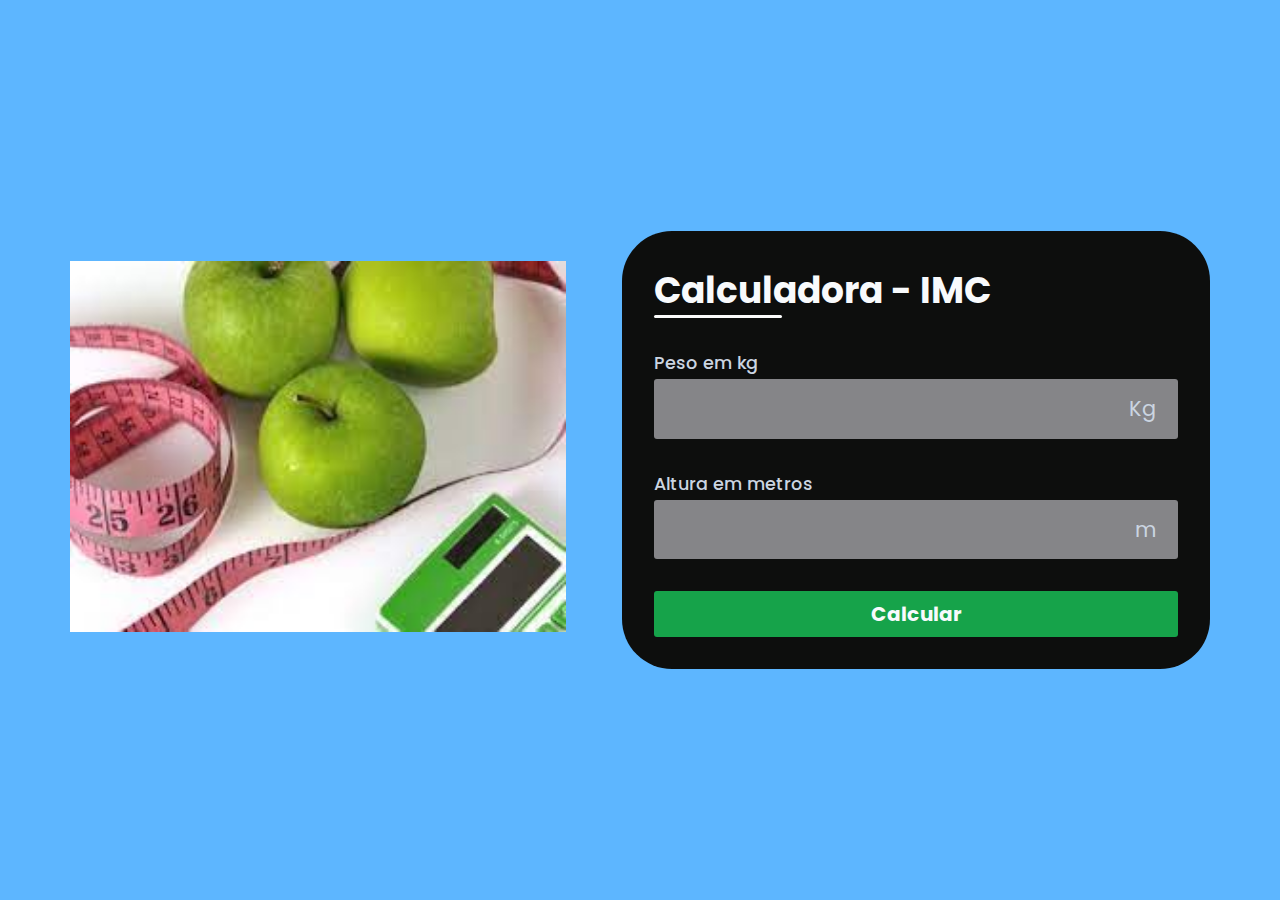
<file: index.html>
<!DOCTYPE html>
<html lang="pt-br">
<head>
    <meta charset="UTF-8">
    <meta http-equiv="X-UA-Compatible" content="IE=edge">
    <meta name="viewport" content="width=device-width, initial-scale=1.0">

    <link rel="stylesheet" href="assets/css/cal.css">
    
    <link rel="stylesheet" href="https://cdnjs.cloudflare.com/ajax/libs/font-awesome/6.2.1/css/all.min.css" integrity="sha512-MV7K8+y+gLIBoVD59lQIYicR65iaqukzvf/nwasF0nqhPay5w/9lJmVM2hMDcnK1OnMGCdVK+iQrJ7lzPJQd1w==" crossorigin="anonymous" referrerpolicy="no-referrer" />

    <title>Calculadora de IMC</title>
</head>
<body>
    <main id="container">
        <section id="img">
            <img src="assets/imgs/img.jpg">
        </section>

        <section id="calculator">
            <form id="form">
                <h1 id="title">
                    Calculadora - IMC
                </h1>

                <div class="input-box">
                    <label for="weight">
                        Peso em kg
                    </label>
                    <div class="input-field">
                        <i class="fa-solid fa-weight-hanging"></i>
                        <input type="number" id="weight" name="weight" required>
                        <span>
                            Kg
                        </span>
                    </div>
                </div>

                <div class="input-box">
                    <label for="height">
                        Altura em metros
                    </label>
                    <div class="input-field">
                        <i class="fa-solid fa-ruler"></i>
                        <input type="number" step="0.01" id="height" name="height" required>
                        <span>
                            m
                        </span>
                    </div>
                </div>
                
                <button id="calculate">
                    Calcular
                </button>
            </form>    
            
            <div id="infos" class="hidden">
                <div id="result">
                    <div id="bmi">
                        <span id="value"></span>
                        <span>Seu IMC</span>
                    </div>
                    <div id="description">
                        <span></span>
                    </div>  
                </div>

                <div id="more_info">
                    <a href="https://mundoeducacao.uol.com.br/saude-bem-estar/imc.htm">
                        Mais informações sobre o IMC
                        <i class="fa-solid fa-arrow-up-right-from-square"></i>
                    </a>
                </div>
            </div>   
        </section>
    </main>
    <script src="assets/js/script.js"></script>
</body>
</html>
</file>
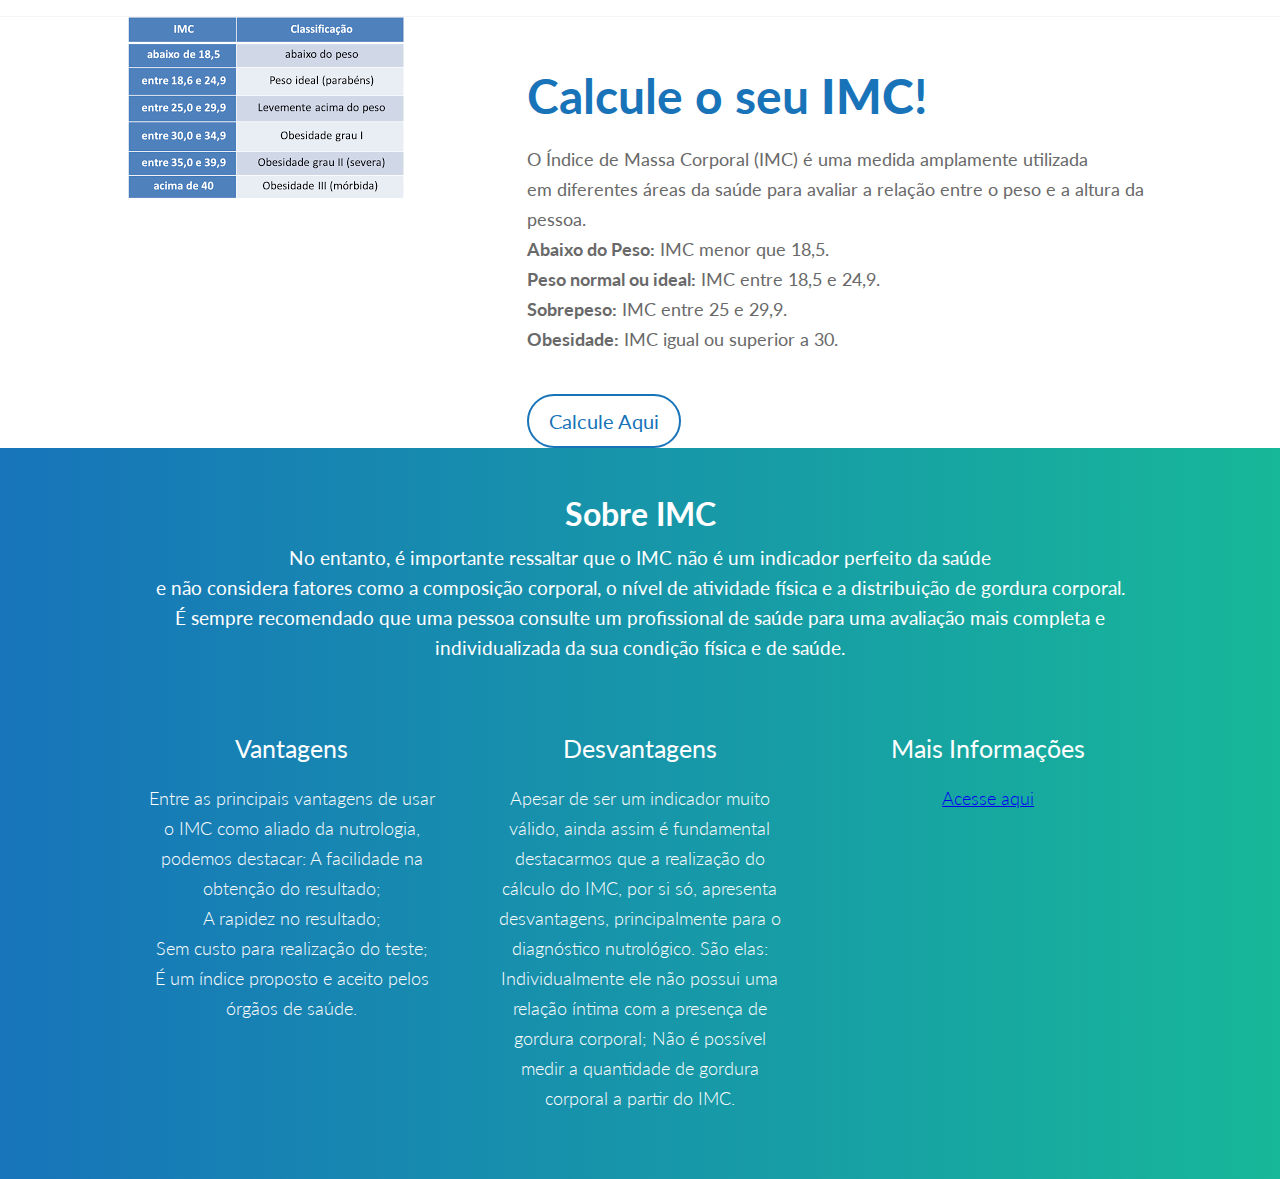
<file: parte.html>
<!DOCTYPE html>
<html lang="pt-br">

<title>Calcule seu IMC</title>

 <head>
	
	<meta charset="utf-8">
    <meta name="viewport" content="width=device-width,initial-scale=1">
    
   
    <meta name="author" content="Loop Nerd" />
    <meta http-equiv="content-language" content="pt-br" />
    <meta name="robots" content="index, follow"/>
    
    <!--[if lt IE 9]>
        <script src="js/html5shiv.js"></script>
    <![endif]-->       

	<link rel="stylesheet" type="text/css" href="css/reset.css">
	<link rel="stylesheet" type="text/css" href="css/style.css">
    <link rel="preconnect" href="https://fonts.googleapis.com">
    <link href="https://fonts.googleapis.com/css2?family=Lato:wght@100;300;400;700;900&display=swap" rel="stylesheet">

 </head>

<body>
    
<header class="header container">        
    
    <div class="content">
    
    
    </div>

</header>

<main class="main_content container">

    <section class="section-banner container">
        
        <div class="content">
            
            <div class="row">
                
                <div class="col-left-b"> <img src="assets/imgs/imcal.png" alt="imc" title="SEU IMC">  </div>
                
                <div class="col-right-b">

                    <h1 class="title">Calcule o seu <b>IMC</b>!</h1> 
                    <p class="txt">
                        
                        O Índice de Massa Corporal (IMC) é uma medida amplamente utilizada <br>
                        em diferentes áreas da saúde para avaliar a relação entre o peso e a altura da pessoa.<br> 
                        <b>Abaixo do Peso:</b> IMC menor que 18,5.<br>
                        <b>Peso normal ou ideal:</b> IMC entre 18,5 e 24,9.<br> 
                        <b>Sobrepeso:</b> IMC entre 25 e 29,9.<br> 
                        <b>Obesidade:</b> IMC igual ou superior a 30.<br> 
                       <br>
                        

                    </p>

                    <a href="index.html" target="_blank" class="btn-chamada" title="Calcule Aqui">Calcule Aqui</a>

                </div> 

            </div><!--row-->


        <div class="clear"></div>
        </div>
    
    </section><!--Banner-->

    <section class="section-tratamento container">
        
        <div class="content">
            
            <h2 class="title">Sobre IMC</h2>
            <p class="descricao"> No entanto, é importante ressaltar que o IMC não é um indicador perfeito da saúde<BR>
                e não considera fatores como a composição corporal, o nível de atividade física e a distribuição de gordura corporal.<BR>
                        É sempre recomendado que uma pessoa consulte um profissional de saúde para uma avaliação mais completa e individualizada da sua condição física e de saúde. </p>

            <div class="row">
                            
                <article class="cursos">

                    <h3>Vantagens</h3>
                    <p>
                        Entre as principais vantagens de usar o IMC como aliado da nutrologia, podemos destacar:
                    
                    A facilidade na obtenção do resultado;<br>
                         A rapidez no resultado; <br>
                            Sem custo para realização do teste;<br>
                                 É um índice proposto e aceito pelos órgãos de saúde.<br></li></p>
                    

                </article>

                
                <article class="cursos">

                    <h3> Desvantagens </h3>
                    <p>
                        Apesar de ser um indicador muito válido, ainda assim é fundamental destacarmos que a realização do cálculo do IMC, por si só, apresenta desvantagens, principalmente para o diagnóstico nutrológico.

São elas: Individualmente ele não possui uma relação íntima com a presença de gordura corporal;
Não é possível medir a quantidade de gordura corporal a partir do IMC.


                    </p>
                    
                </article>


                <article class="cursos">

                    <h3> Mais Informações </h3>
                    <p>
                       <a href =https://apromed.com.br/blog/2022/10/27/indice-de-massa-corporal-em-nutrologia-vantagens-e-desvantagens/> Acesse aqui</a>
                    </p>
                    
                </article>

           </div><!--row-->


        <div class="clear"></div>
        </div>
    
    </section><!--Serviços-->

    

</main>

<script src="js/jquery.js"></script>
<script src="js/script.js"></script>
<script src="js/bxslider.js"></script>

</body>
</html>
</file>
<file: assets/css/cal.css>
@import url('https://fonts.googleapis.com/css2?family=Poppins:wght@100;200;300;400;500;600&display=swap');

* {
    font-family: 'Poppins', sans-serif;
    margin: 0;
    padding: 0;
    box-sizing: border-box;
}

body {
    display: flex;
    align-items: center;
    justify-content: center;
    width: 100%;
    height: 100vh;
    background-color: #5db6ff;
}

#container {
    display: flex;
    align-items: center;
    gap: 3.5rem;
}

#img img {
    width: 31rem;
}

#calculator {
    display: flex;
    flex-direction: column;
    gap: 2rem;
    padding: 2rem;
    color: #f8fafc;
    background-color: #0d0e0d;
    border-radius: 50px;
}

#form {
    display: flex;
    flex-direction: column;
    gap: 2rem;
}

#title {
    font-size: 2.25rem;
    position: relative;
}

#title::after {
    position: absolute;
    content: '';
    width: 8rem;
    height: 3px;
    border-radius: 3px;
    background-color: #fbfcfb;
    bottom: 0;
    left: 0;
}

.input-box label {
    font-weight: 500;
    font-size: 1.1rem;
    color: #cbd5e1;
}

.input-field {
    display: flex;
    align-items: center;
    justify-content: space-between;
    background-color: #858588;
    padding: 0.3rem;
    border-radius: 3px;
    margin-top: 3px;
}

.input-field span,  
.input-field i  {
    color: #cbd5e1;
    font-size: 1.3rem;
    padding: 0.6rem 1rem;
}

.input-field input {
    background-color: transparent;
    border: none;
    width: 100%;
    font-size: 1.3rem;
    color: #f9fafc;
    padding: 0 0.5rem;
}

.input-field input::-webkit-outer-spin-button,
.input-field input::-webkit-inner-spin-button {
  appearance: none;
}

.input-field input:focus {
    outline: none;
}

#calculate {
    border: none;
    font-size: 1.25rem;
    font-weight: bold;
    color: #f8fafc;
    background-color: #16a34a;
    padding: 0.5rem 0;
    border-radius: 3px;
    cursor: pointer;
    width: 100%;
}

#result {
    display: flex;
    gap: 2rem;
    align-items: center;
    border-top: 1px solid #ffffff34;
    padding: 0.75rem 0;
}

#bmi {
    display: flex;
    align-items: center;
    flex-direction: column;
    font-size: 2.25rem;
}

#bmi span:last-child {
    font-size: 0.875rem;
    color:#cbd5e1;
}

.normal {
    color: #bef3d1;
}

.attention {
    color: #f00101;
}

#description{
   width: 15.5rem;
}

#more_info {
    text-align: center;
    border-top: 1px solid #ffffff34;
    padding-top: 1.5rem;
}

#more_info a {
    display: flex;
    justify-content: center;
    align-items: center;
    gap: 0.6rem;
    color: #c4fcd9;
    font-size: 0.875rem;
    text-decoration: none;
    transition: color 0.5s;
}

#more_info a:hover {
    color: #cbd5e1;
}

.hidden {
    display: none;
}

@media screen and (max-width: 1024px) {
    #img {
        display: none;
    }
}

@media screen and (max-width: 500px) {
    #img {
        display: none;
    }

    #container {
        width: 100%;
        height: 100%;
    }

    #calculator {
        width: 100%;
        height: 100%;
        border-radius: 0;
        justify-content: center;
    }
}
</file>
<file: css/style.css>
.content { float:left; width:92%; margin:0 4%; padding: 20px 0; }

.btn-chamada       { background: transparent; color: #1873b9; text-decoration: none; border: 2px #1873b9 solid; border-radius:50px; padding: 13px 20px; display: inline-block; font-size: 20px; font-family: 'Lato', sans-serif; transition:.3s; }
.btn-chamada:hover { background-color: #9e9ea0; border: 2px #9e9ea0 solid; color: #ffffff; }

/*HEADER*/
.header          { background:#ffffff; border-bottom:1px #f4f4f4 solid; z-index:1; padding: 0.5em 0em; }
.header .content { float:left; padding:0px 0; }

.fixed            { display:block; position:fixed; z-index:9;  }
.header_logo { text-align:center; margin:auto; float:none; width:200px; }
.header_logo img { height:69px; }

/*Banner*/
.section-banner          { padding:10px 0px; background-color:#ffffff; }
.section-banner .content { float:left; padding:1em 0; }
.section-banner .row     { width:100%; float:left; }

.section-banner .row .col-left-b  { background:transparent; width:100%; margin-bottom:0px; }
.section-banner .row .col-right-b { width: 100%; text-align: left; background-color: #ebebeb; padding: 15px; border-radius: 20px 20px 0px 0px; }
.section-banner .row .col-right-b .title   { width:100%; float:left; font-family: 'Lato', sans-serif; margin-bottom:20px; font-size:27px; font-weight:700; color:#1873b9; margin-top:20px; }
.section-banner .row .col-right-b .txt     { color:#696969; font-size:18px; font-family: 'Lato', sans-serif; margin-bottom:10px; width:100%; float:left; line-height:30px; }

/*Tratamento*/
.section-tratamento          { padding:10px 0px; background: linear-gradient(to right, rgb(23, 116, 186), rgb(23, 183, 153)); }
.section-tratamento .content { float:left; padding:1em 0; }
.section-tratamento .title   { width: 100%; float:left; margin-bottom:0px; font-size:2em; font-family: 'Lato', sans-serif; font-weight:700; color:#ffffff; text-align: center; padding-bottom: 10px; }
.section-tratamento .descricao     { width:100%; float:left; margin-bottom:5px; font-family: 'Lato', sans-serif; font-size:1.2em; line-height:30px; text-align:center; font-weight:400; color:#ffffff; padding-bottom:10px; margin-bottom:40px; }
.section-tratamento .row           { width:100%; float:left; }
.section-tratamento .cursos        { width: 100%; float: left; padding: 20px 0; margin-bottom: 25px; font-size: 30px; }
.section-tratamento .cursos h3     { width: 100%; font-family: 'Lato', sans-serif; font-weight: 400; font-size:25px; margin:auto; text-align: center; margin-bottom: 20px; color: #fff; }
.section-tratamento .cursos p      { font-size: 15px; font-weight: 300; padding: 0 15px; line-height: 22px; color: #ffffff; font-family: 'Lato', sans-serif; text-align: center;}

/*Depoimentos*/
.section-depoimentos           { padding:10px 0px; background-color:#f4f4f4; }
.section-depoimentos .content  { float:left; padding:1em 0; }
.section-depoimentos .title    { width: 100%; float:left; margin-bottom:20px; font-size:1.8em; font-family: 'Lato', sans-serif; font-weight:700; color:#1774ba; text-align: center; padding-bottom:1em; margin-right:20px; }
.section-depoimentos p         { width: 100%; float:left; margin-bottom:20px; font-size:1.3em; font-family: 'Lato', sans-serif; font-weight:400; color:#8b8b8b; text-align: center; padding-bottom:1em; margin-right:20px; }
.section-depoimentos .row      { width:100%; float:left; }
.depoimento     { font-family: 'Lato', sans-serif; position: relative; float: left; overflow: hidden; width:100%; color: #333; text-align: left; box-shadow: none !important; }
.depoimento *   { -webkit-box-sizing: border-box; box-sizing: border-box; }
.depoimento blockquote { font-family: 'Lato', sans-serif; margin: 0; display: block; border-radius: 8px; position: relative; background-color: #fafafa; padding: 30px 50px 65px 50px; font-size: 1.1em; font-style:italic; text-align:center; font-weight: 500; margin: 0 0 -50px; line-height: 1.6em; box-shadow: 0 0 5px rgba(0, 0, 0, 0.15); }
.depoimento blockquote:before,
.depoimento blockquote:after  { font-family: 'FontAwesome';  content: "\201C"; position: absolute; font-size: 50px; opacity: 0.3; font-style: normal; }
.depoimento blockquote:before { top: 35px; left: 20px; }
.depoimento blockquote:after  { content: "\201D";  right: 20px; bottom: 35px; }
.depoimento .author img {  max-width:100%; height:100px; width:100px; border-radius:50%; margin-bottom:15px; display:inline-block; z-index:1; position:relative; }
.depoimento .author         { margin: 0; text-transform: uppercase; text-align: center; color: #ffffff; }
.depoimento .author h5      { color:#5a5a5d; opacity: 0.8; margin: 0; font-family: 'Lato', sans-serif; font-weight: 800;}
.depoimento .author h5 span { color:#488ec2; font-family: 'Lato', sans-serif; font-weight: 400; text-transform: none; display: block; }

/*Controle da Paginação carrossel*/
.boxSlide       { width:100%; overflow:hidden; margin:auto; }

.bx-wrapper     { float:left; position:relative; margin-bottom:0; padding:0; *zoom:1; -ms-touch-action:pan-y; touch-action:pan-y; }
.bx-wrapper img { max-width:100%; display:block; }
.bxslider       { margin:0; padding:0; -webkit-perspective:1000; /*fix flickering when used background-image instead of <img> (on Chrome)*/}
ul.bxslider     { list-style: none; }
.bx-viewport    { margin-bottom:30px; -webkit-transform: translateZ(0); float:left; height:100%!important; /* fix other elements on the page moving (in Chrome) */ }

.bx-wrapper { width:100%!important; float:none; margin:auto; margin-bottom:40px; }
.bx-wrapper .bx-pager,
.bx-wrapper .bx-controls-auto  { width:100%; float:left; padding:0.3em 0em; }

.bx-wrapper .bx-loading { min-height:50px; background:url('images/bx_loader.gif') center center no-repeat #ffffff; height:100%; width:100%; position:absolute; top:0; left:0; z-index:2000; }

.bx-wrapper .bx-pager { text-align:center; font-size:.85em; font-family:Arial; font-weight:bold; color: #666; }
.bx-wrapper .bx-pager.bx-default-pager a { background: #b9b9b9; text-indent: -9999px; display: block; width: 10px; height: 10px; margin: 0 5px; outline: 0; -moz-border-radius: 50%; -webkit-border-radius: 50%; border-radius: 50%; }
.bx-wrapper .bx-pager.bx-default-pager a:hover,
.bx-wrapper .bx-pager.bx-default-pager a.active,
.bx-wrapper .bx-pager.bx-default-pager a:focus { background:#488ec2; }
.bx-wrapper .bx-pager-item,
.bx-wrapper .bx-controls-auto .bx-controls-auto-item { display:inline-block; vertical-align:bottom; *zoom:1; *display:inline; }
.bx-wrapper .bx-pager-item { font-size:0; line-height:0; }

.bx-wrapper .bx-prev { left:10px; background: url('../images/controls.png') no-repeat 0 -32px; }
.bx-wrapper .bx-prev:hover,
.bx-wrapper .bx-prev:focus { background-position: 0 0; }
.bx-wrapper .bx-next { right:10px; background: url('../images/controls.png') no-repeat -43px -32px; }
.bx-wrapper .bx-next:hover,
.bx-wrapper .bx-next:focus { background-position: -43px 0; }
.bx-wrapper .bx-controls-direction a { position:absolute; top:50%; margin-top:-16px; outline:0;  width:32px; height:32px; text-indent:-9999px; z-index:1; }
.bx-wrapper .bx-controls-direction a.disabled { display:none;}

.bx-wrapper .bx-controls-auto { text-align:center; }
.bx-wrapper .bx-controls-auto .bx-start { display:block; text-indent:-9999px; width:10px; height:11px; outline:0; background: url('../images/controls.png') -86px -11px no-repeat; margin:0 3px; }
.bx-wrapper .bx-controls-auto .bx-start:hover,
.bx-wrapper .bx-controls-auto .bx-start.active,
.bx-wrapper .bx-controls-auto .bx-start:focus { background-position:-86px 0; }
.bx-wrapper .bx-controls-auto .bx-stop { display:block; text-indent:-9999px; width:9px; height:11px; outline:0; background:url('../images/controls.png') -86px -44px no-repeat; margin:0 3px; }
.bx-wrapper .bx-controls-auto .bx-stop:hover,
.bx-wrapper .bx-controls-auto .bx-stop.active,
.bx-wrapper .bx-controls-auto .bx-stop:focus { background-position:-86px -33px; }

.bx-wrapper .bx-controls.bx-has-controls-auto.bx-has-pager .bx-pager { text-align:left; width:80%; }
.bx-wrapper .bx-controls.bx-has-controls-auto.bx-has-pager .bx-controls-auto { right:0; width:35px; }

.bx-wrapper .bx-caption       { margin-top:1px;  background-color:#fff; width:100%; float:left; display: block; padding:10px; }
/*Controle da Paginação carrossel*/

/*Faq*/
.section-faq          { padding:10px 0px; background-color:#ffffff; }
.section-faq .content { float:left; padding:1em 0; }
.section-faq .title   { width: 100%; float:left; margin-bottom:5px; font-family: 'Lato', sans-serif; font-size:1.8em; font-weight:700; color:#1774ba; padding-bottom:5px; }
.section-faq .row     { width:100%; float:left; }
.section-faq .row .col-left-faq  { width:100%; margin-bottom:25px; }
.section-faq .row .col-right-faq { width:100%; }

.accordion       { width:100%; float:left; position:relative; }
.accordion input { position:absolute; left:0; top:0; height:100%; width:100%; opacity:0; visibility:0; }
.accordion h3    { background:transparent; color:#2d2d2d; font-family: 'Lato', sans-serif; font-size:1.2em; padding:0.8em 0em; border-bottom: 2px #e6e6e6 solid; margin-bottom:10px; position:relative; transition:0.3s; }

.accordion h3:hover      { color:#9f9fa1; }
.accordion label::before { transform: rotate(0deg); transition: .5s; content: ""; display: inline-block; border: 7px solid transparent; border-left-width: 7px; border-left-style: solid; border-left-color: transparent; border-left: 8px solid #9f9fa1; margin-right: 7px; }
.accordion label         { cursor:pointer; position:relative; display:flex; align-items:center; }
.accordion div.texto     { max-height:0px; overflow: hidden; transition:max-height 0.5s; background-color:#ffffff; }
.accordion div.texto p   { padding:1em; position: relative; z-index: 1; font-family: 'Lato', sans-serif; }
.accordion input:checked ~ h3 label::before { transform: rotate(90deg); transition: .5s; border: 7px solid transparent; border-left-width: 7px; border-left-style: solid; border-left-color: transparent; border-left: 8px solid #1774ba; margin-right: 7px; }
.accordion input:checked ~ h3 ~ div.texto   { max-height:200px; }
.accordion a { color:#007cff; }

/*Agendamento*/
.section-agendamento          { background-color:#1774ba; }
.section-agendamento .content { float:left; padding: 2.5em 0em; }
.section-agendamento .title   { width:100%; float:left; margin-bottom:5px; font-family: 'Lato', sans-serif; font-size:1.8em; text-align:center; font-weight:700; color:#fff; padding-bottom:30px; margin-bottom:40px; border-bottom:1px #488ec2 solid; }
.section-agendamento .texto   { width:100%; float:left; margin-bottom:5px; font-family: 'Lato', sans-serif; font-size:1.2em; line-height:30px; text-align:center; font-weight:400; color:#fff; padding-bottom:10px; margin-bottom:40px; }

.agendamento      { width:100%; float:left; margin-bottom:20px; }
.agendamento i    { width:100%; float:left; color:#ffffff; font-size:5em; margin-bottom: 20px; text-align:center; }
.agendamento p    { width:100%; float:left; color:#ffffff; font-family: 'Lato', sans-serif; font-size:1.3em; margin-bottom: 20px; text-align:center; }
.agendamento span { width:100%; float:left; color:#ffffff; font-family: 'Lato', sans-serif; font-size:1.2em; text-align:center; }


/*FOOTER*/
.footer          { background-color:#f4f4f4; color:#2d2d2d; font-size:0.875em; font-family: 'Lato', sans-serif; }
.footer .content { padding:3em 0em; }

.colfooter           { width:100%; height:auto; float:left; margin-bottom:0.5em;  }

.titleFooter { width:100%; float:left; font-family: 'Lato', sans-serif; font-weight:700; font-size:1.5em; color:#ff9b00; margin-bottom:20px; border-bottom:1px #e3e3e3 solid; padding-bottom:10px; }

/*info*/
.footer-info            { width:100%; float:left; } 
.footer-info .info      { width:100%; float:left; margin-bottom: 20px; }
.footer-info .info span { width:100%; float:left; margin-bottom:10px; color: #2d2d2d; font-family: 'Lato', sans-serif; font-size:1.2em; font-weight:bold; }
.footer-info .info p    { width:100%; float:left; margin-bottom: 5px; color: #2d2d2d; font-family: 'Lato', sans-serif; font-size:1em; }

/*NEWSLETTER*/
.footer-newsletter .form   { width:100%; float:left;  }
.footer-newsletter p       { width: 100%; float: left; font-family: 'Lato', sans-serif; font-size: 1.3em; margin-bottom: 10px; color:#2d2d2d; }
.footer-newsletter .campo  { width: 100%; height: 45px; float: left; font-family: 'Lato', sans-serif; font-size: 1.2em; border: 3px solid #e2e2e2; border-radius:50px; background: #ffffff; margin-bottom: 15px; outline: none; padding: 5px 15px; color:#2d2d2d; transition:.3s; }
.footer-newsletter .campo:focus { color:#ff9b00!important; border:3px solid #ff9b00;}


.footer-newsletter .btn         { display: block; width: 100%; height:45px; line-height: 30px; padding: 8px 20px; font-family: 'Lato', sans-serif; font-size: 1em; font-weight: bold; text-transform: uppercase; cursor: pointer; color: #ffffff; background: #ff9b00; border-radius:50px; border:none; transition: .3s; }
.footer-newsletter .btn:hover   { background: #5a5a5d; color: #ffffff}
.footer-newsletter .btn:focus   { box-shadow: none; }


/*COPYRIGHT*/
.copyright { width:100%; float:left;  padding: 1em 0; background: #5a5a5d; }

.copyright .content       { padding:1em 0em; }
.copyright .copy-text p   { margin:0; font-size: 1em; font-family: 'Lato', sans-serif; font-weight: 400; color:#ffffff; text-align: center;}
.copyright .copy-text p a       { text-decoration: none; color:#ffffff; }
.copyright .copy-text p a:hover { text-decoration: underline; }

.copyright .col { width: 100%; float:left; margin-bottom: 10px; }

/*FOOTER*/


/*Começa o Responsivo*/

/*480PX BREAKPOINT*/
/*480 dividido por 16 = 30em*/
@media (min-width:30em){

.boxBannerTopo { padding:1em 0; }

}

/*600PX BREAKPOINT*/
/*600 dividido por 16 = 37,5em*/
@media (min-width:37em){


} 

/*768PX BREAKPOINT*/
/*768 dividido por 16 = 48em*/
@media (min-width:48em){

.section-banner .row .col-left-b  { width:42%; float:left ; }
.section-banner .row .col-right-b { width:56%; float:right; background-color:transparent; padding:0px; border-radius: 0px 0px 0px 0px;}

.section-tratamento             { padding:40px 0px; }
.section-tratamento .cursos   { width:32%; margin-bottom:0px; margin-right:2%; }
.section-tratamento .cursos:nth-of-type(3n+0) { margin-right:0; }

.section-faq .row .col-left-faq  { width:42%; float:left ; margin-bottom:0; }
.section-faq .row .col-right-faq { width:56%; float:right; }

.agendamento { width:48%; margin-right:4% }
.agendamento:nth-of-type(2n+0) { margin-right:0; }

.colfooter                  { width:47%; margin-right:5%; margin-bottom:0; }
.colfooter:nth-of-type(2n+0){ margin-right:0; border-right:0;}

.footer-contact .col                   { width: 50%; padding-bottom:0px; margin-bottom:0px; border-bottom:0; border-right:#353535 1px solid; }
.footer-contact .col:nth-of-type(2n+0) { border-right:0; }

} 

/*960PX BREAKPOINT*/
/*960 dividido por 16 = 60em*/
@media (min-width:60em){

    .section-banner          { padding:0px 0px; }
    .section-banner .content { width:80%; padding:0em 0; margin:0 10%; }
    .section-banner .row .col-right-b .title   { margin-bottom:20px; font-size:48px; margin-top:50px; }
    .section-banner .row .col-right-b .txt     { font-size:18px; font-family: 'Lato', sans-serif; margin-bottom:10px; width:100%; float:left; line-height:30px; }


    .section-tratamento              { padding:30px 0px; }
    .section-tratamento .content     { width:80%; padding:1em 0; margin:0 10%; }
    .section-tratamento .cursos p  { font-size: 18px; line-height: 30px; }

    .section-depoimentos          { padding:30px 0px; }
    .section-depoimentos .content { width:80%; padding:1em 0; margin:0 10%; }

    .section-faq          { padding:30px 0px; }
    .section-faq .content { width:80%; padding:1em 0; margin:0 10%; }

    .section-agendamento          { padding:30px 0px; }
    .section-agendamento .content { width:80%; padding:1em 0; margin:0 10%; }

}

/*1280PX BREAKPOINT*/
/*1280 dividido por 16 = 80em*/
@media (min-width:80em){

.section-banner .row .col-left-b  { width:36%; }
.section-banner .row .col-right-b { width:61%; }

.section-faq .row .col-left-faq  { width:36%; }
.section-faq .row .col-right-faq { width:61%; }

.agendamento:nth-of-type(2n+0),
.agendamento { width:23.5%; margin-right:2% }
.agendamento:nth-of-type(4n+0) { margin-right:0; }

}

/*1366PX BREAKPOINT*/
/*1366 dividido por 16 = 85,375em*/
@media (min-width:85em){

 .content  { width:80%; margin:0 10%; }

}

/*1600PX BREAKPOINT*/
/*1600 dividido por 16 = 100em*/
@media (min-width:100em){


}
/*Fecha o Responsivo*/
</file>
